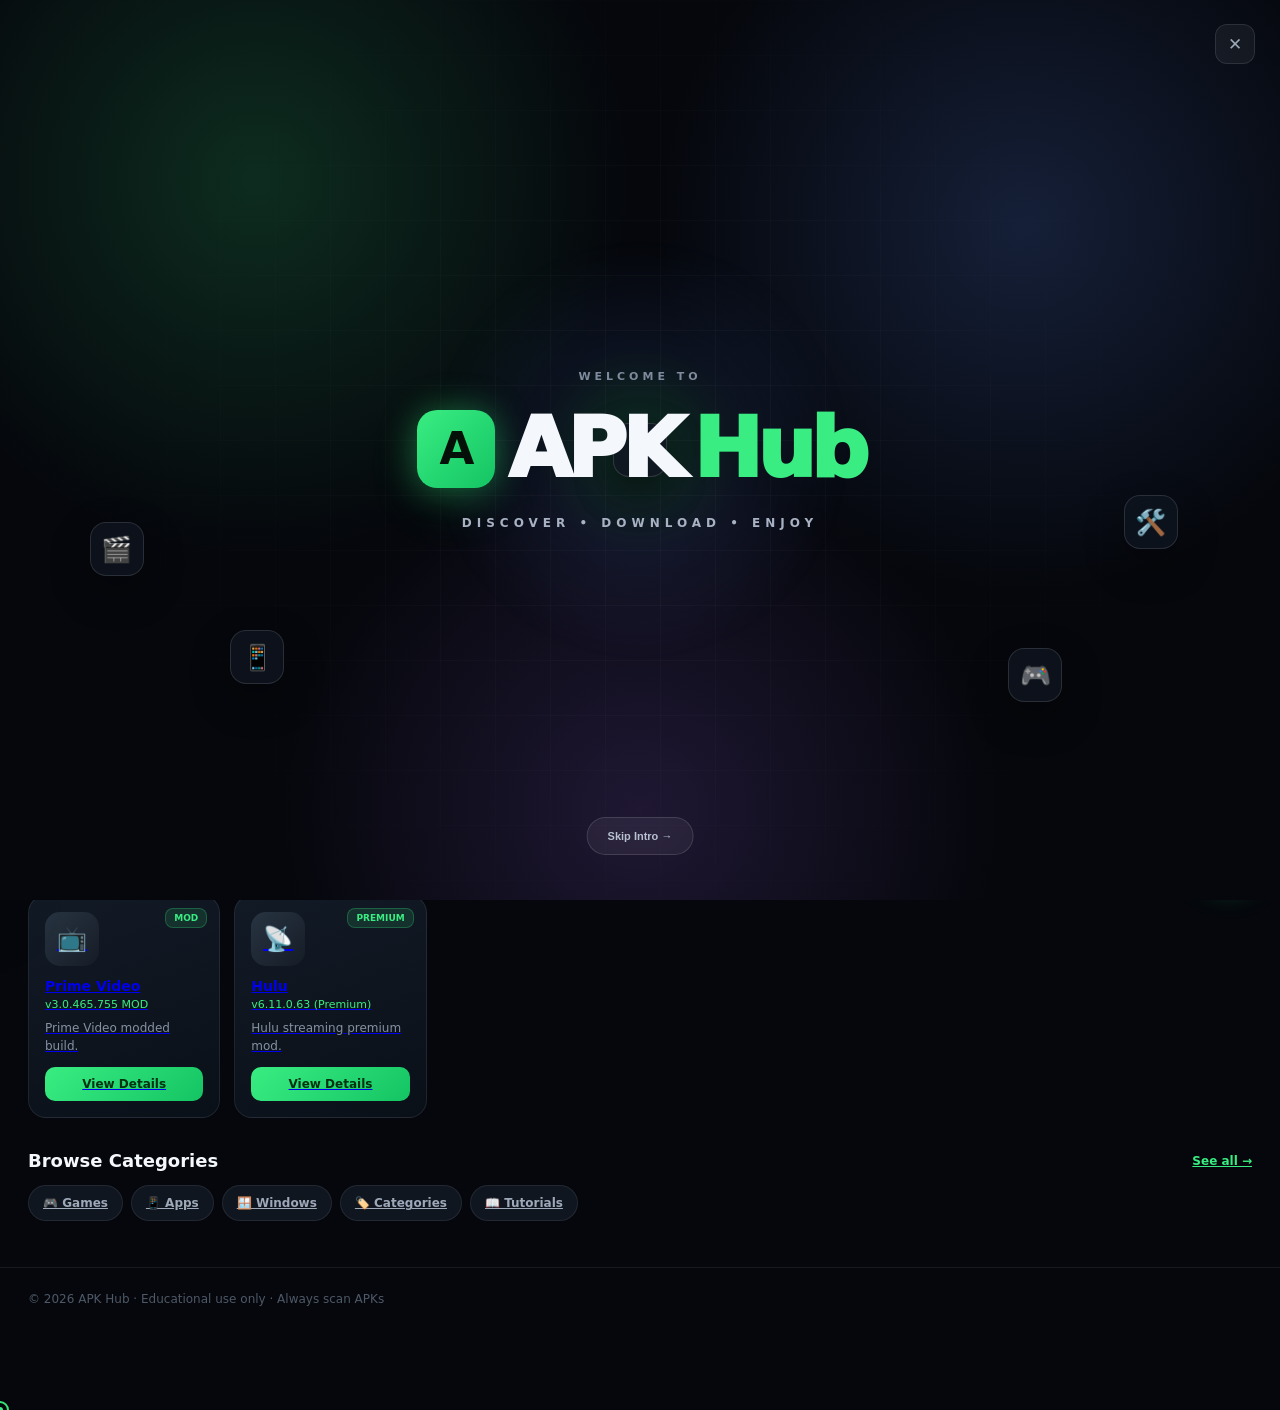
<file: index.html>
<!DOCTYPE html>
<html lang="en">
<head>
<meta charset="UTF-8">
<meta name="viewport" content="width=device-width, initial-scale=1.0">
<title>APK Hub — Home</title>
<link rel="icon" type="image/svg+xml" href="favicon.svg">
<link rel="stylesheet" href="styles.css?v=9">
<link rel="stylesheet" href="force-drawer.css?v=9">
<style>
.side{position:fixed!important;left:0;top:0;bottom:0;width:min(320px,88vw);height:100vh;z-index:56;
transform:translateX(-110%)!important;transition:transform .5s cubic-bezier(.2,.9,.2,1)!important;}
.side.open{transform:translateX(0)!important;}
.layout{display:block!important;}
</style>
</head>
<body>
<div class="layout full">
  <div id="sideMount"></div>
  <div class="main">
    <div id="navMount"></div>
    <div class="content">
      <div class="hero">
        <div class="badge"><span style="width:7px;height:7px;border-radius:50%;background:#39ed82;display:inline-block;box-shadow:0 0 10px #39ed82"></span> Fresh apps & games weekly</div>
        <h1>Your world of<br><span class="grad">Android Apps</span></h1>
        <p>Premium apps, mods & games — clean UI, fast search, safe download guides, and smart AI help. Built for a desktop-class experience.</p>
        <div class="search"><span class="ic">⌕</span><input id="homeSearch" placeholder="Search apps, games, tools..." oninput="onSearch(this.value)"></div>
      </div>
      <div class="stats">
        <div class="stat"><b id="count">0</b><span>APPS & GAMES</span></div>
        <div class="stat"><b>24/7</b><span>ONLINE</span></div>
        <div class="stat"><b>FREE</b><span>DOWNLOAD</span></div>
      </div>
      <div class="sec-head"><h3>🔥 Trending Now</h3><a href="apps.html" onclick="markNav()">View all →</a></div>
      <div class="grid" id="trend"></div>
      <div class="sec-head" style="margin-top:32px"><h3>Browse Categories</h3><a href="categories.html" onclick="markNav()">See all →</a></div>
      <div class="chips">
        <a class="chip" href="games.html" onclick="markNav()">🎮 Games</a>
        <a class="chip" href="apps.html" onclick="markNav()">📱 Apps</a>
        <a class="chip" href="windows.html" onclick="markNav()">🪟 Windows</a>
        <a class="chip" href="categories.html" onclick="markNav()">🏷️ Categories</a>
        <a class="chip" href="tutorials.html" onclick="markNav()">📖 Tutorials</a>
      </div>
    </div>
    <div class="footer">© 2026 APK Hub · Educational use only · Always scan APKs</div>
  </div>
</div>
<div id="chatMount"></div>
<script src="data.js?v=10"></script>
<script>
document.getElementById('sideMount').innerHTML = sideHTML();
document.getElementById('navMount').innerHTML = navHTML('Home');
document.getElementById('chatMount').innerHTML = chatHTML();
document.getElementById('count').textContent = APPS.length + '+';
document.getElementById('trend').innerHTML = APPS.slice(0,8).map((a,i)=>cardHTML(a,i)).join('');
closeSide();
function onSearch(v){
  if(!v.trim()){document.getElementById('trend').innerHTML=APPS.slice(0,8).map((a,i)=>cardHTML(a,i)).join('');return;}
  const list=searchApps(APPS, v);
  document.getElementById('trend').innerHTML=list.length?list.map((a,i)=>cardHTML(a,i)).join(''):'<p class="muted">Nothing found</p>';
}
</script>
</body>
</html>
</file>
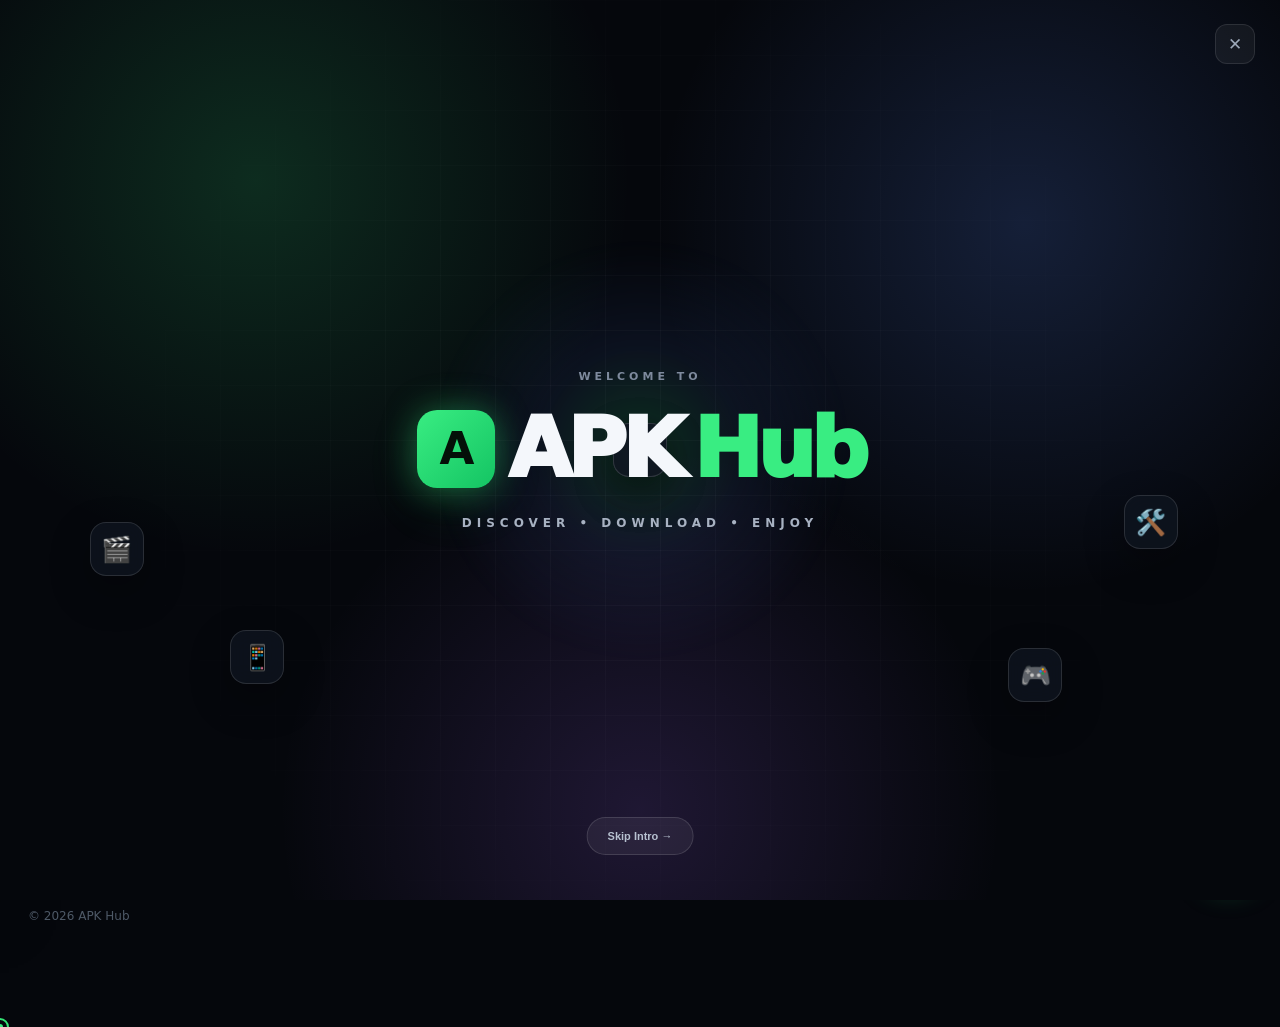
<file: about.html>
<!DOCTYPE html>
<html lang="en">
<head>
<meta charset="UTF-8">
<meta name="viewport" content="width=device-width, initial-scale=1.0">
<title>APK Hub — About</title>
<link rel="stylesheet" href="styles.css">
</head>
<body>
<div class="layout">
  <div id="sideMount"></div>
  <div class="main">
    <div id="navMount"></div>
    <div class="content">
      <h1 style="font-size:34px;margin-bottom:18px">About & Legal</h1>
      <div class="legal"><h3>📄 About</h3><p>APK Hub is a free platform to discover premium Android apps, mods and games. We only provide short links. Use content responsibly.</p></div>
      <div class="legal"><h3>⚠️ Disclaimer</h3><p>All apps/games are for educational purposes. Use at your own risk. Always scan APKs before installing. We are not responsible for any damage or account issues.</p></div>
      <div class="legal"><h3>🔒 Privacy Policy</h3><p>We do not collect personal data on this static website. Ratings are stored only in your browser (localStorage).</p></div>
      <div class="legal contact">
        <h3>📞 Contact / Social</h3>
        <a href="https://discord.gg/PrmCsM5TX" target="_blank">💬 Discord Server</a>
        <a href="https://discordapp.com/users/1211342202442223628" target="_blank">👤 Discord Profile</a>
        <a href="https://www.instagram.com/naseemgame.r?igsh=ZndkenpxYmk2cWpi" target="_blank">📸 Instagram</a>
        <a href="https://www.tiktok.com/@naseemgame_r?_t=ZS-8yeXB5jhgcU&_r=1" target="_blank">🎵 TikTok</a>
        <a href="https://www.facebook.com/share/14JGkxjxDQF/" target="_blank">📘 Facebook</a>
        <a href="https://youtube.com/@naseemgame.r?si=ssVhhnYGD4Wratu1" target="_blank">▶️ YouTube</a>
      </div>
    </div>
    <div class="footer">© 2026 APK Hub</div>
  </div>
</div>
<div id="chatMount"></div>
<script src="data.js?v=10"></script>
<script>
document.getElementById('sideMount').innerHTML=sideHTML();
document.getElementById('navMount').innerHTML=navHTML('About');
document.getElementById('chatMount').innerHTML=chatHTML();
</script>
</body>
</html>
</file>
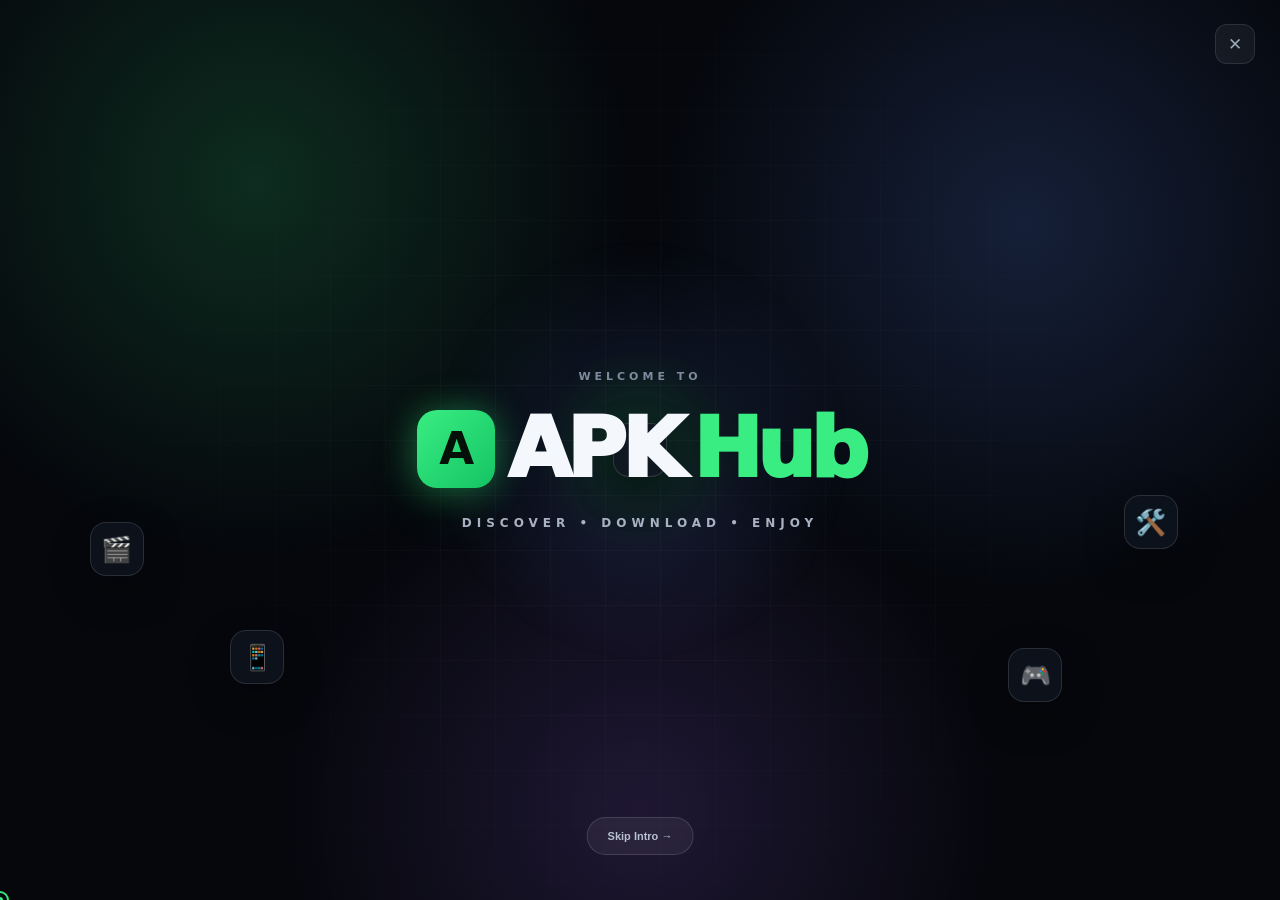
<file: ai-help.html>
<!DOCTYPE html>
<html lang="en">
<head>
<meta charset="UTF-8">
<meta name="viewport" content="width=device-width, initial-scale=1.0">
<title>APK Hub — AI Help</title>
<link rel="icon" type="image/svg+xml" href="favicon.svg">
<link rel="stylesheet" href="styles.css?v=5">
<link rel="stylesheet" href="force-drawer.css?v=5">
</head>
<body>
<div class="layout full">
  <div id="sideMount"></div>
  <div class="main">
    <div id="navMount"></div>
    <div class="content">
      <h1 style="font-size:34px;margin-bottom:8px">AI Help</h1>
      <p style="color:var(--muted);margin-bottom:18px">APK Hub assistant for downloads, installation, and short-link skips.</p>

      <div class="legal">
        <h3>What you can ask</h3>
        <p>• How to download an app<br>
        • How to skip Vplink ads<br>
        • A safe way to install an APK<br>
        • How to allow installs from unknown sources<br>
        • Help with site features</p>
      </div>

      <div class="legal" style="margin-top:14px">
        <h3>How to use it</h3>
        <p>1. Tap the chat button in the bottom-right corner<br>
        2. Type your question<br>
        3. Press Enter or Send for an answer</p>
      </div>

      <div class="legal" style="margin-top:14px">
        <h3>Note</h3>
        <p>The assistant only helps with APK Hub downloads and installation. It will not help with building mods, cracks, or other illegal methods.</p>
      </div>

      <p style="color:var(--muted);margin-top:16px">Use the chat button in the bottom-right corner to start.</p>
    </div>
    <div class="footer">© 2026 APK Hub</div>
  </div>
</div>
<div id="chatMount"></div>
<script src="data.js?v=10"></script>
<script>
document.getElementById('sideMount').innerHTML=sideHTML();
document.getElementById('navMount').innerHTML=navHTML('AI Help');
document.getElementById('chatMount').innerHTML=chatHTML();
</script>
</body>
</html>
</file>
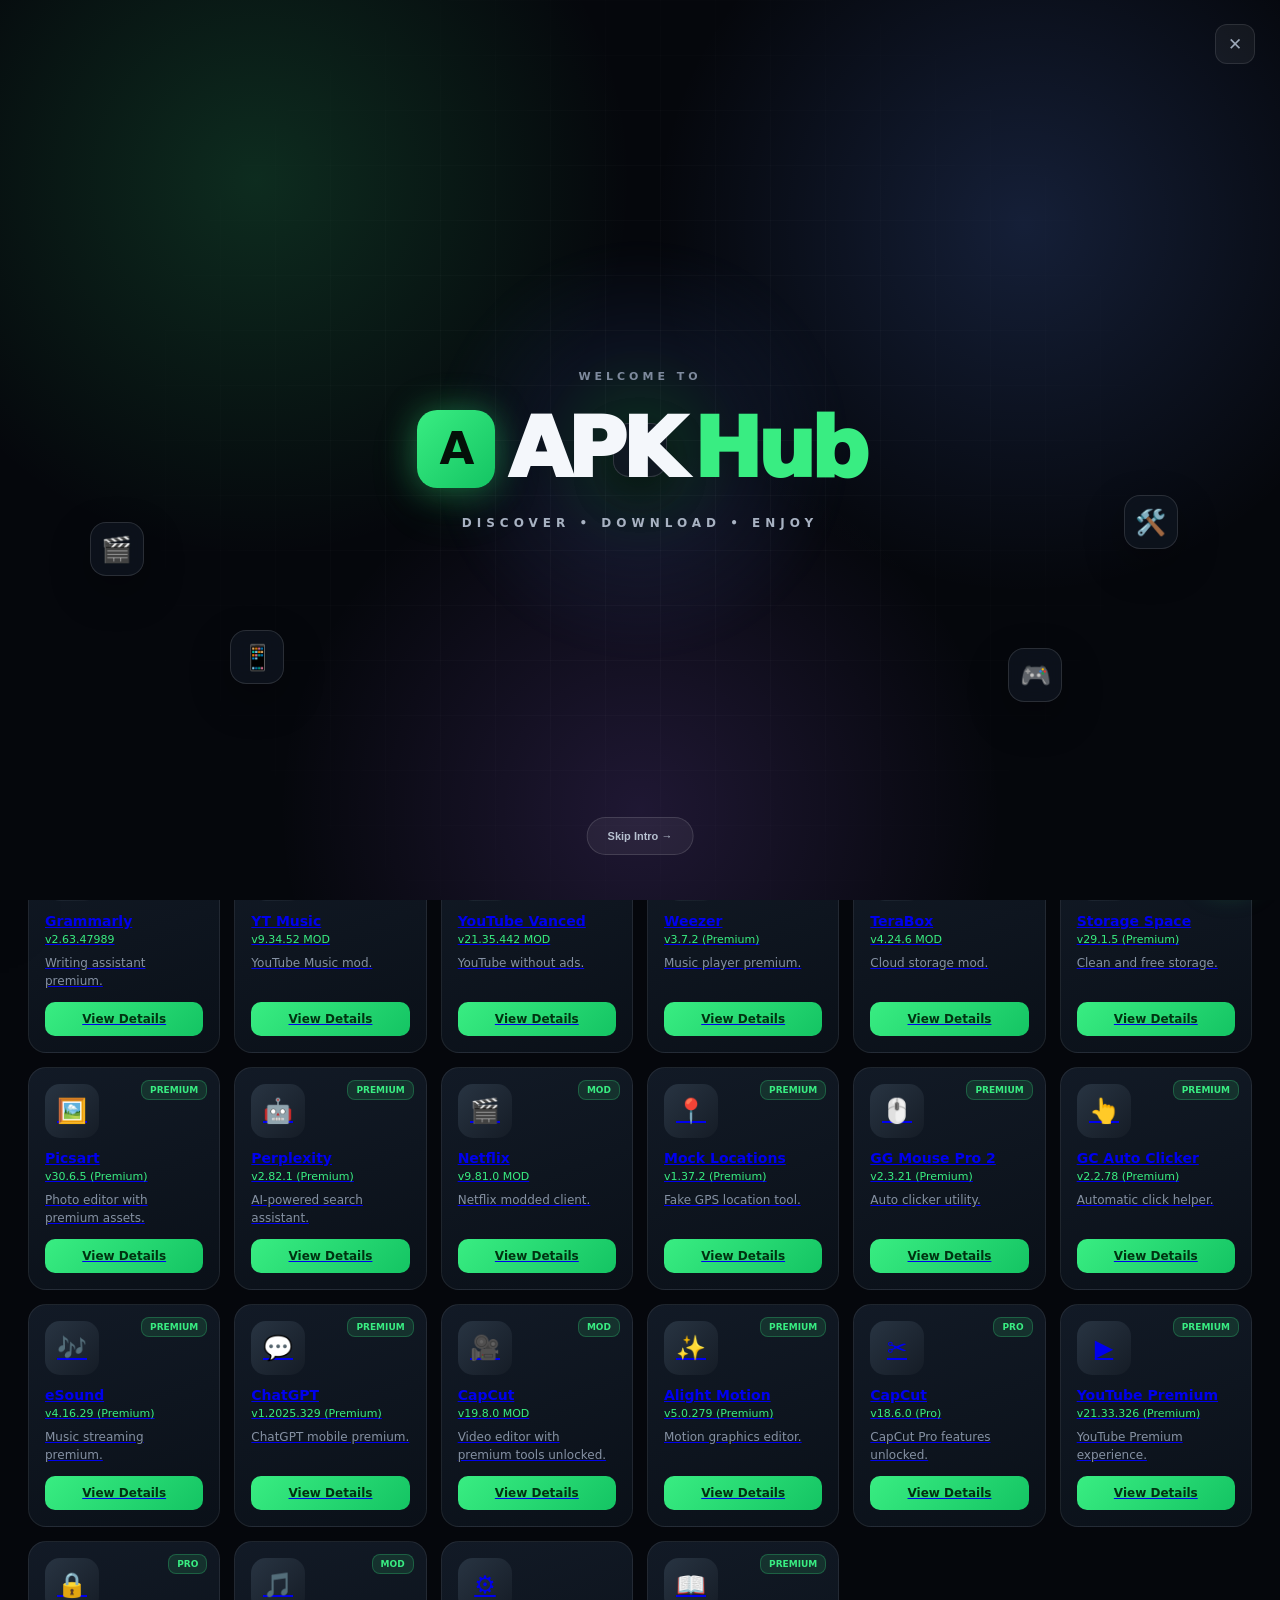
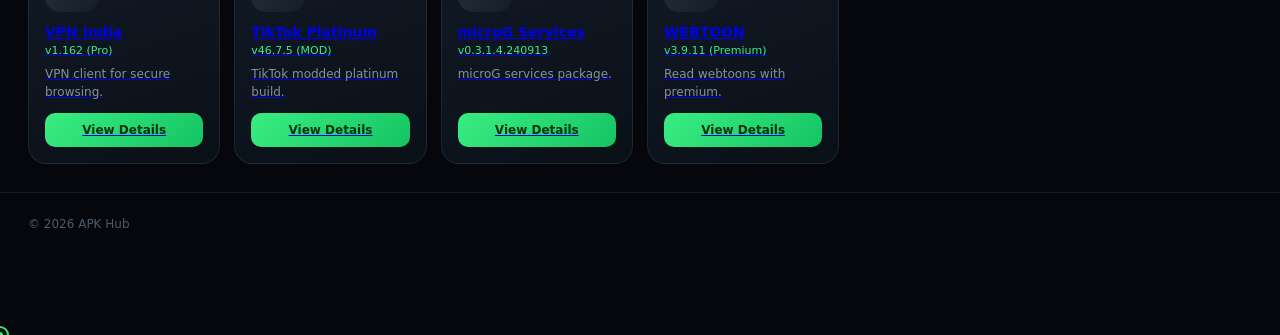
<file: apps.html>
<!DOCTYPE html>
<html lang="en">
<head>
<meta charset="UTF-8">
<meta name="viewport" content="width=device-width, initial-scale=1.0">
<title>APK Hub — Apps</title>
<link rel="stylesheet" href="styles.css">
</head>
<body>
<div class="layout">
  <div id="sideMount"></div>
  <div class="main">
    <div id="navMount"></div>
    <div class="content">
      <h1 class="hero" style="padding-top:8px;font-size:34px;margin-bottom:8px">All Apps</h1>
      <p style="color:var(--muted);margin-bottom:18px">Browse premium apps, tools, editors and more.</p>
      <div class="search"><span class="ic">⌕</span><input id="q" placeholder="Search apps..." oninput="render()"></div>
      <div class="chips" id="chips"></div>
      <div class="grid" id="grid"></div>
    </div>
    <div class="footer">© 2026 APK Hub</div>
  </div>
</div>
<div id="chatMount"></div>
<script src="data.js?v=10"></script>
<script>
document.getElementById('sideMount').innerHTML=sideHTML();
document.getElementById('navMount').innerHTML=navHTML('Apps');
document.getElementById('chatMount').innerHTML=chatHTML();
let filter='all';
const cats=[['all','✨ All'],['video','🎬 Video'],['tools','🛠 Tools'],['music','🎵 Music'],['photo','📷 Photo'],['social','📱 Social']];
document.getElementById('chips').innerHTML=cats.map(([k,l])=>`<button class="chip ${k==='all'?'active':''}" data-k="${k}">${l}</button>`).join('');
document.querySelectorAll('#chips .chip').forEach(c=>c.onclick=()=>{filter=c.dataset.k;document.querySelectorAll('#chips .chip').forEach(x=>x.classList.toggle('active',x===c));render();});
function render(){
  const q=(document.getElementById('q').value||'').trim();
  let base=APPS.filter(a=>a.cat!=='games'&&(filter==='all'||a.cat===filter));
  const list=q?searchApps(base,q):base;
  document.getElementById('grid').innerHTML=list.map((a,i)=>cardHTML(a,i)).join('')||'<p class="muted">Nothing found</p>';
}
render();
</script>
</body>
</html>
</file>
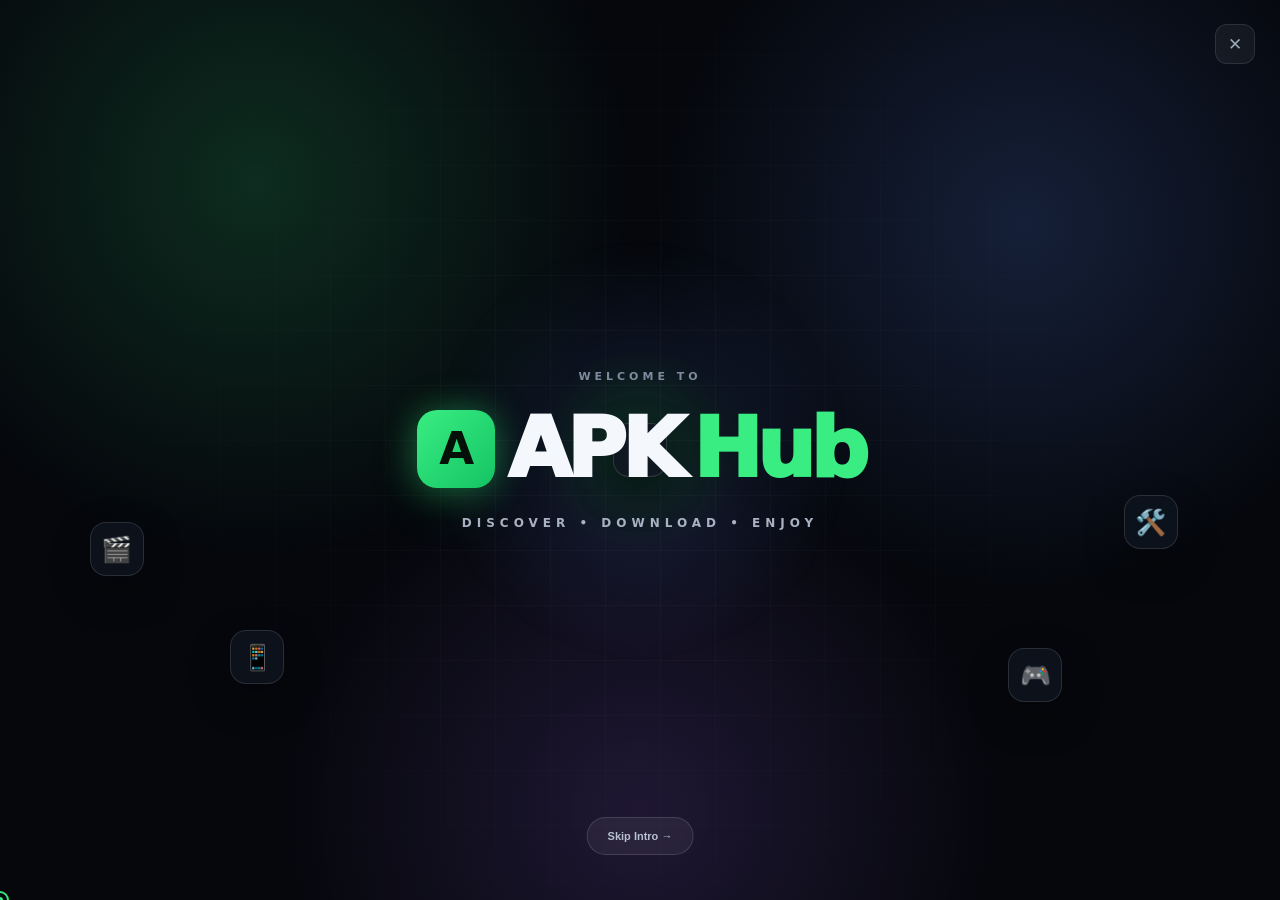
<file: categories.html>
<!DOCTYPE html>
<html lang="en">
<head>
<meta charset="UTF-8">
<meta name="viewport" content="width=device-width, initial-scale=1.0">
<title>APK Hub — Categories</title>
<link rel="stylesheet" href="styles.css">
</head>
<body>
<div class="layout">
  <div id="sideMount"></div>
  <div class="main">
    <div id="navMount"></div>
    <div class="content">
      <h1 style="font-size:34px;margin-bottom:8px">Categories</h1>
      <p style="color:var(--muted);margin-bottom:22px">Pick a category to explore faster.</p>
      <div class="grid" id="grid"></div>
    </div>
    <div class="footer">© 2026 APK Hub</div>
  </div>
</div>
<div id="chatMount"></div>
<script src="data.js?v=10"></script>
<script>
document.getElementById('sideMount').innerHTML=sideHTML();
document.getElementById('navMount').innerHTML=navHTML('Categories');
document.getElementById('chatMount').innerHTML=chatHTML();
const CATS=[
  {key:'games',icon:'🎮',name:'Games',href:'games.html'},
  {key:'video',icon:'🎬',name:'Video',href:'apps.html'},
  {key:'tools',icon:'🛠',name:'Tools',href:'apps.html'},
  {key:'music',icon:'🎵',name:'Music',href:'apps.html'},
  {key:'photo',icon:'📷',name:'Photo',href:'apps.html'},
  {key:'social',icon:'📱',name:'Social',href:'apps.html'}
];
document.getElementById('grid').innerHTML=CATS.map((c,i)=>{
  const n=APPS.filter(a=>a.cat===c.key).length;
  return `<a class="card" href="${c.href}" style="animation-delay:${i*0.05}s;text-align:center">
    <div class="c-icon" style="margin:0 auto 12px;font-size:28px">${c.icon}</div>
    <div class="c-name">${c.name}</div>
    <div class="c-ver">${n} items</div>
  </a>`;
}).join('');
</script>
</body>
</html>
</file>
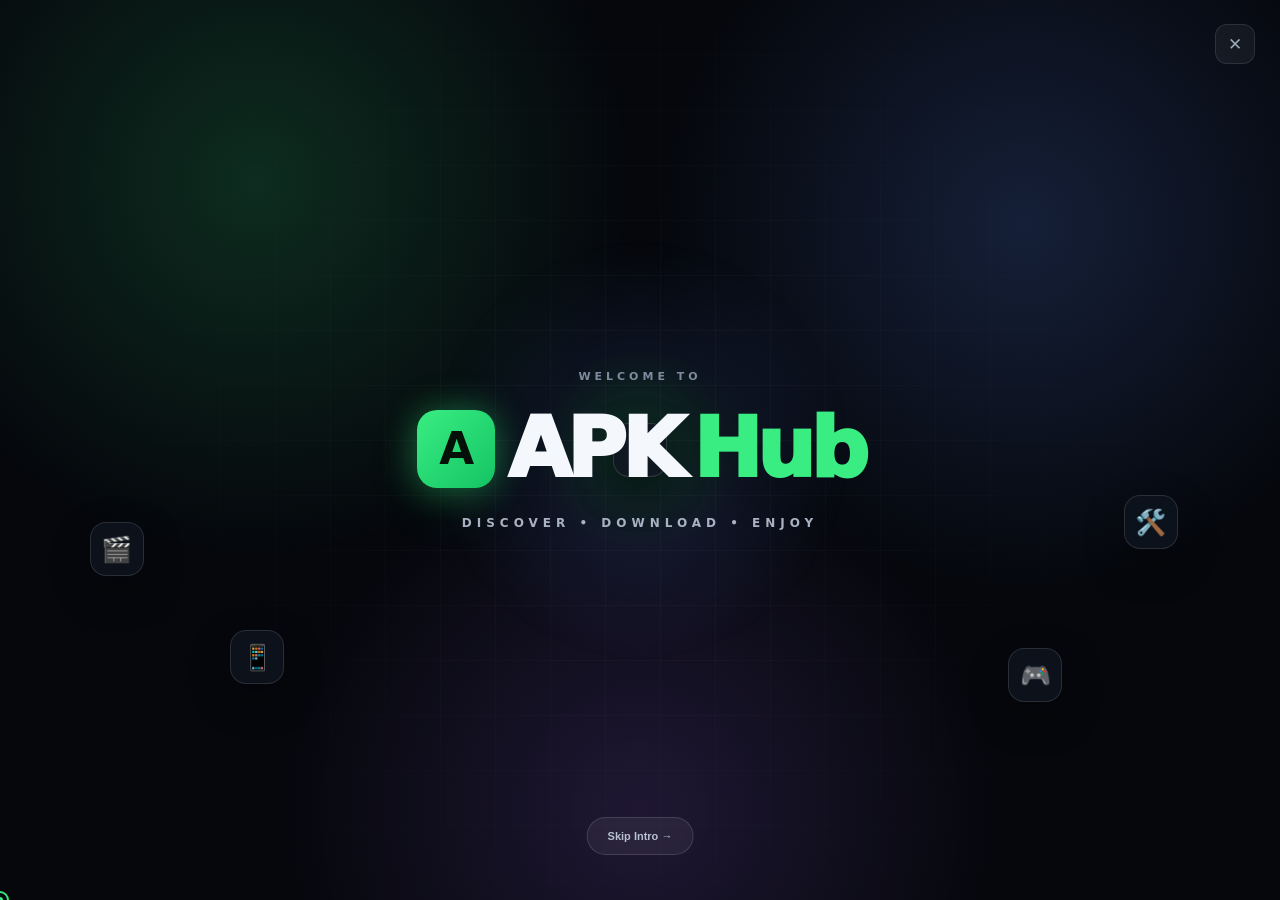
<file: detail.html>
<!DOCTYPE html>
<html lang="en">
<head>
<meta charset="UTF-8">
<meta name="viewport" content="width=device-width, initial-scale=1.0">
<title>APK Hub — Details</title>
<link rel="stylesheet" href="styles.css">
</head>
<body>
<div class="layout">
  <div id="sideMount"></div>
  <div class="main">
    <div id="navMount"></div>
    <div class="content" id="box">Loading...</div>
    <div class="footer">© 2026 APK Hub</div>
  </div>
</div>
<div id="chatMount"></div>
<script src="data.js?v=10"></script>
<script>
document.getElementById('sideMount').innerHTML=sideHTML();
document.getElementById('navMount').innerHTML=navHTML('Apps');
document.getElementById('chatMount').innerHTML=chatHTML();
const id=new URLSearchParams(location.search).get('id');
const a=APPS.find(x=>x.id===id);
if(!a){document.getElementById('box').innerHTML='<p>App not found. <a href="apps.html" style="color:var(--green)">Back to apps</a></p>';}
else{
  const key='rate_'+a.id;
  let user=parseInt(localStorage.getItem(key)||0);
  function stars(){
    let h='';for(let i=1;i<=5;i++)h+=`<span class="${i<=user?'on':''}" onclick="setR(${i})">★</span>`;return h;
  }
  window.setR=function(n){user=n;localStorage.setItem(key,n);document.getElementById('st').innerHTML=stars();};
  document.getElementById('box').innerHTML=`
    <a href="javascript:history.back()" style="color:var(--green);font-size:13px;font-weight:800">← Back</a>
    <div class="detail" style="margin-top:18px">
      <div class="big-icon">${a.icon}</div>
      <div>
        <div style="display:flex;gap:10px;align-items:center;flex-wrap:wrap">
          <h1 style="font-size:32px">${a.name}</h1>
          ${a.badge?`<span class="c-badge" style="position:static">${a.badge}</span>`:''}
        </div>
        <div style="color:var(--green);font-weight:700;margin:6px 0">${a.ver}</div>
        <div class="stars" id="st">${stars()}</div>
        <p style="color:var(--muted);margin:8px 0 4px;font-size:13px">Store rating: ${a.rating} ★ · Category: ${a.cat}</p>
        <p style="color:#c5cedb;line-height:1.7;margin:14px 0 20px;max-width:640px">${a.desc}<br><br>Download via Vplink short link. Skip ads carefully, then install from MediaFire. Always enable install from unknown sources and scan the APK.</p>
        <button class="c-btn" style="display:inline-block;width:auto;padding:14px 22px;font-size:14px" onclick="window.open('${a.link}','_blank')">↓ Download Now</button>
      </div>
    </div>`;
}
</script>
</body>
</html>
</file>
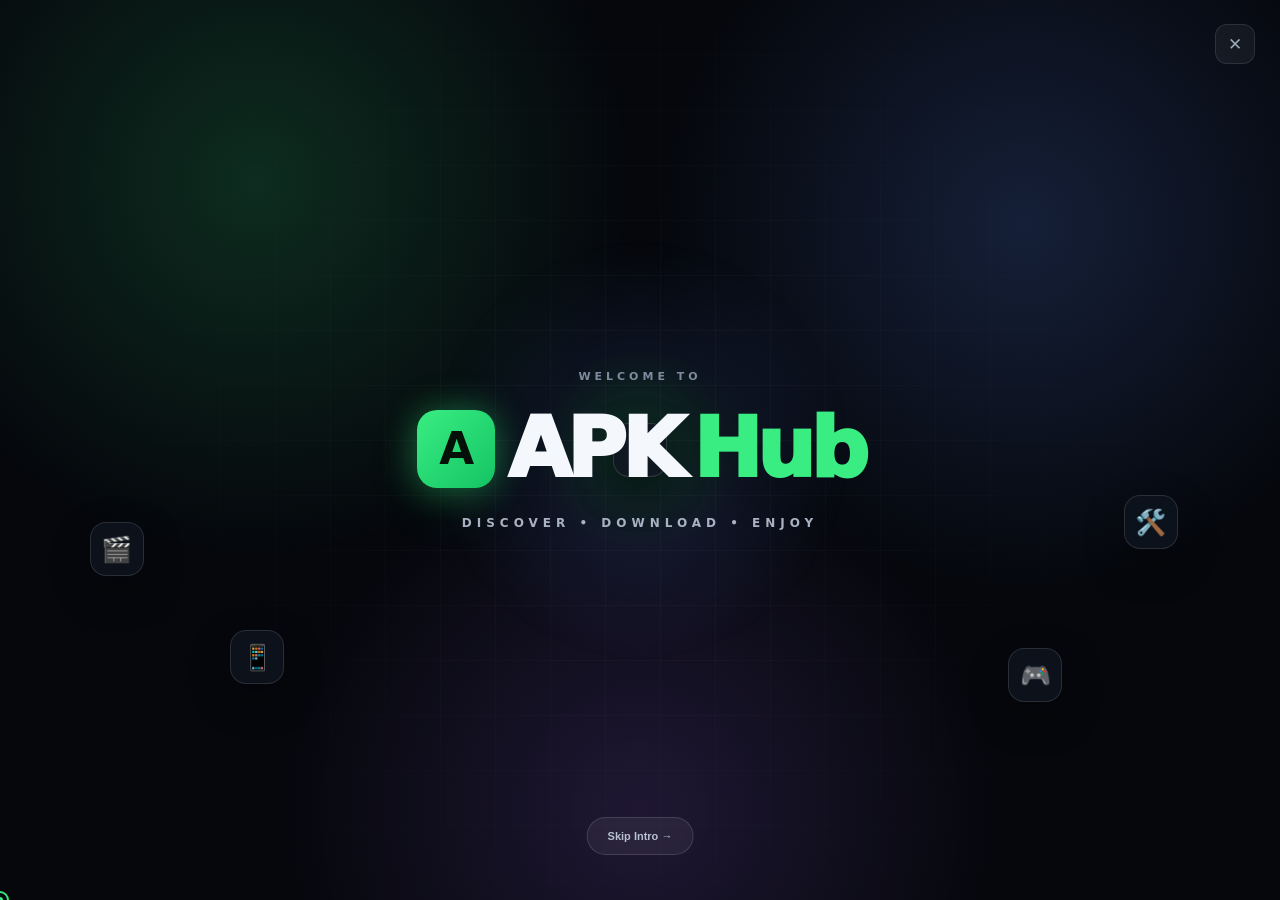
<file: games.html>
<!DOCTYPE html>
<html lang="en">
<head>
<meta charset="UTF-8">
<meta name="viewport" content="width=device-width, initial-scale=1.0">
<title>APK Hub — Games</title>
<link rel="stylesheet" href="styles.css">
</head>
<body>
<div class="layout">
  <div id="sideMount"></div>
  <div class="main">
    <div id="navMount"></div>
    <div class="content">
      <h1 style="font-size:34px;margin-bottom:8px">🎮 Games</h1>
      <p style="color:var(--muted);margin-bottom:18px">Modded games ready to play.</p>
      <div class="grid" id="grid"></div>
    </div>
    <div class="footer">© 2026 APK Hub</div>
  </div>
</div>
<div id="chatMount"></div>
<script src="data.js?v=10"></script>
<script>
document.getElementById('sideMount').innerHTML=sideHTML();
document.getElementById('navMount').innerHTML=navHTML('Games');
document.getElementById('chatMount').innerHTML=chatHTML();
document.getElementById('grid').innerHTML=APPS.filter(a=>a.cat==='games').map((a,i)=>cardHTML(a,i)).join('');
</script>
</body>
</html>
</file>
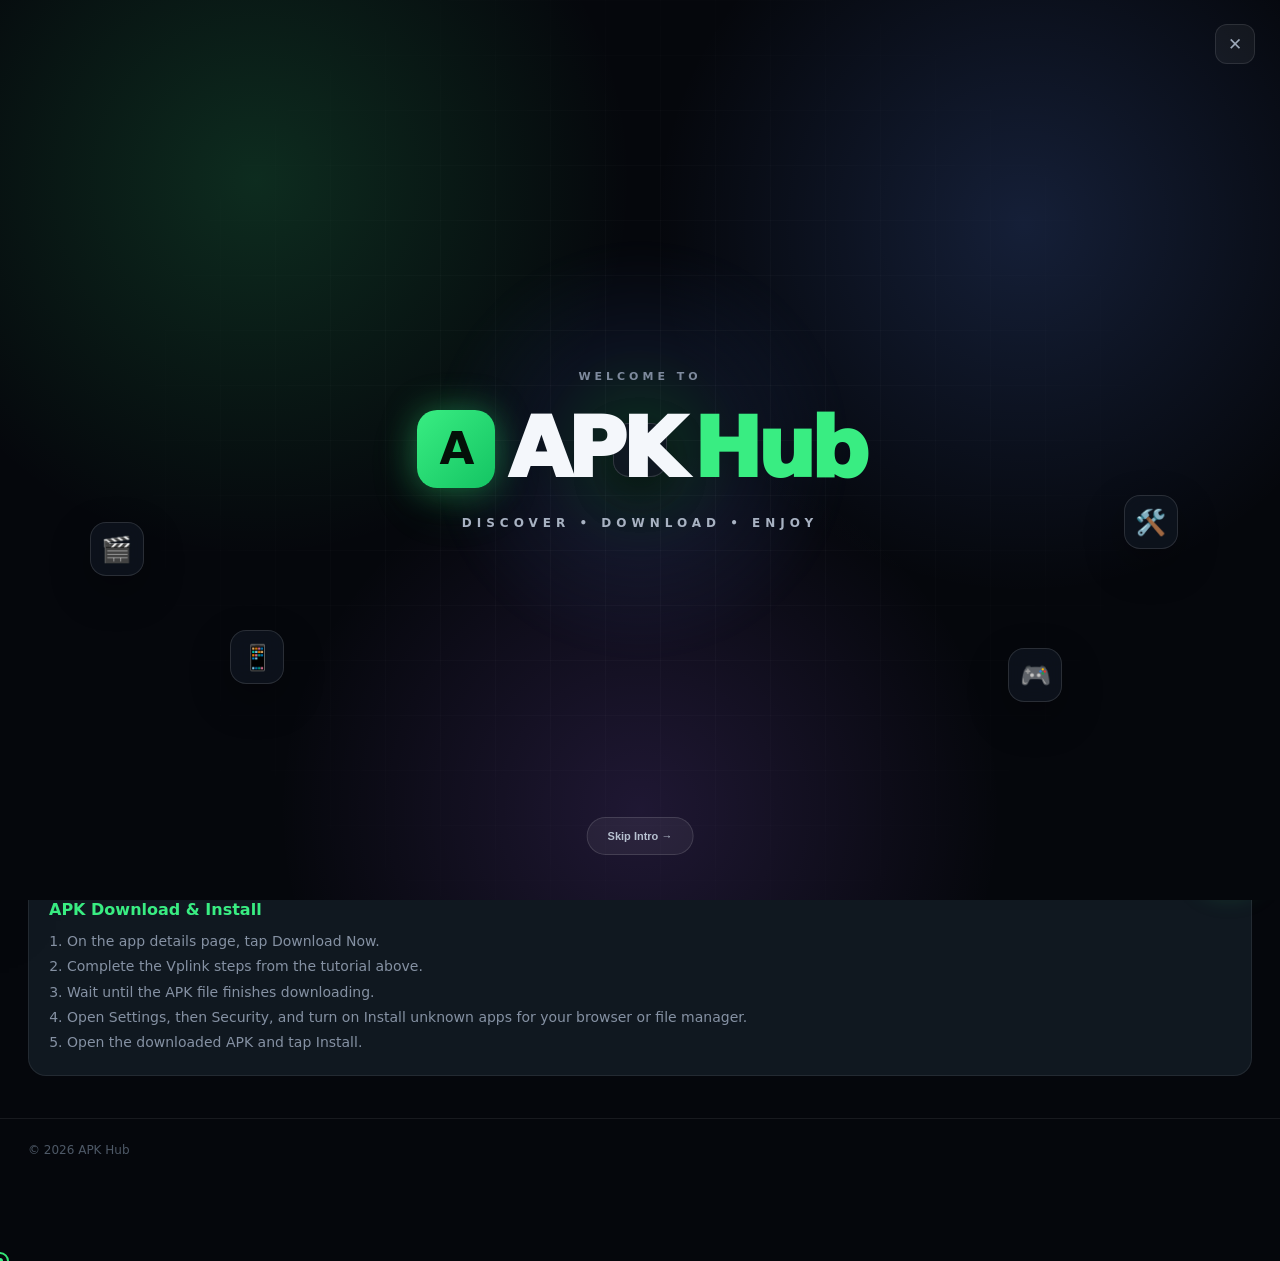
<file: tutorials.html>
<!DOCTYPE html>
<html lang="en">
<head>
<meta charset="UTF-8">
<meta name="viewport" content="width=device-width, initial-scale=1.0">
<title>APK Hub — Tutorials</title>
<link rel="stylesheet" href="styles.css">
</head>
<body>
<div class="layout">
  <div id="sideMount"></div>
  <div class="main">
    <div id="navMount"></div>
    <div class="content">
      <h1 style="font-size:34px;margin-bottom:18px">Tutorials</h1>
      <div class="tut">
        <h3>Link Skip Tutorial (Vplink Ads)</h3>
        <p style="color:var(--muted);margin:0 0 14px">Watch the full walkthrough, then follow the steps below.</p>
        <video controls playsinline preload="metadata" poster="" style="width:100%;max-width:860px;border-radius:16px;background:#000;border:1px solid rgba(255,255,255,.08);margin-bottom:16px">
          <source src="vplink-skip.mp4" type="video/mp4">
          Your browser does not support video playback.
        </video>
        <ol>
          <li>Tap Download. A Vplink page will open.</li>
          <li>Find the Skip or Continue button.</li>
          <li>If a timer is shown, wait 5–10 seconds. Do not click random ads.</li>
          <li>Close any popup with the X or Close button.</li>
          <li>On the final page, tap Download or Get Link.</li>
          <li>The APK will download from MediaFire.</li>
        </ol>
      </div>
      <div class="tut">
        <h3>APK Download & Install</h3>
        <ol>
          <li>On the app details page, tap Download Now.</li>
          <li>Complete the Vplink steps from the tutorial above.</li>
          <li>Wait until the APK file finishes downloading.</li>
          <li>Open Settings, then Security, and turn on Install unknown apps for your browser or file manager.</li>
          <li>Open the downloaded APK and tap Install.</li>
        </ol>
      </div>
    </div>
    <div class="footer">© 2026 APK Hub</div>
  </div>
</div>
<div id="chatMount"></div>
<script src="data.js?v=10"></script>
<script>
document.getElementById('sideMount').innerHTML=sideHTML();
document.getElementById('navMount').innerHTML=navHTML('Tutorials');
document.getElementById('chatMount').innerHTML=chatHTML();
</script>
</body>
</html>
</file>
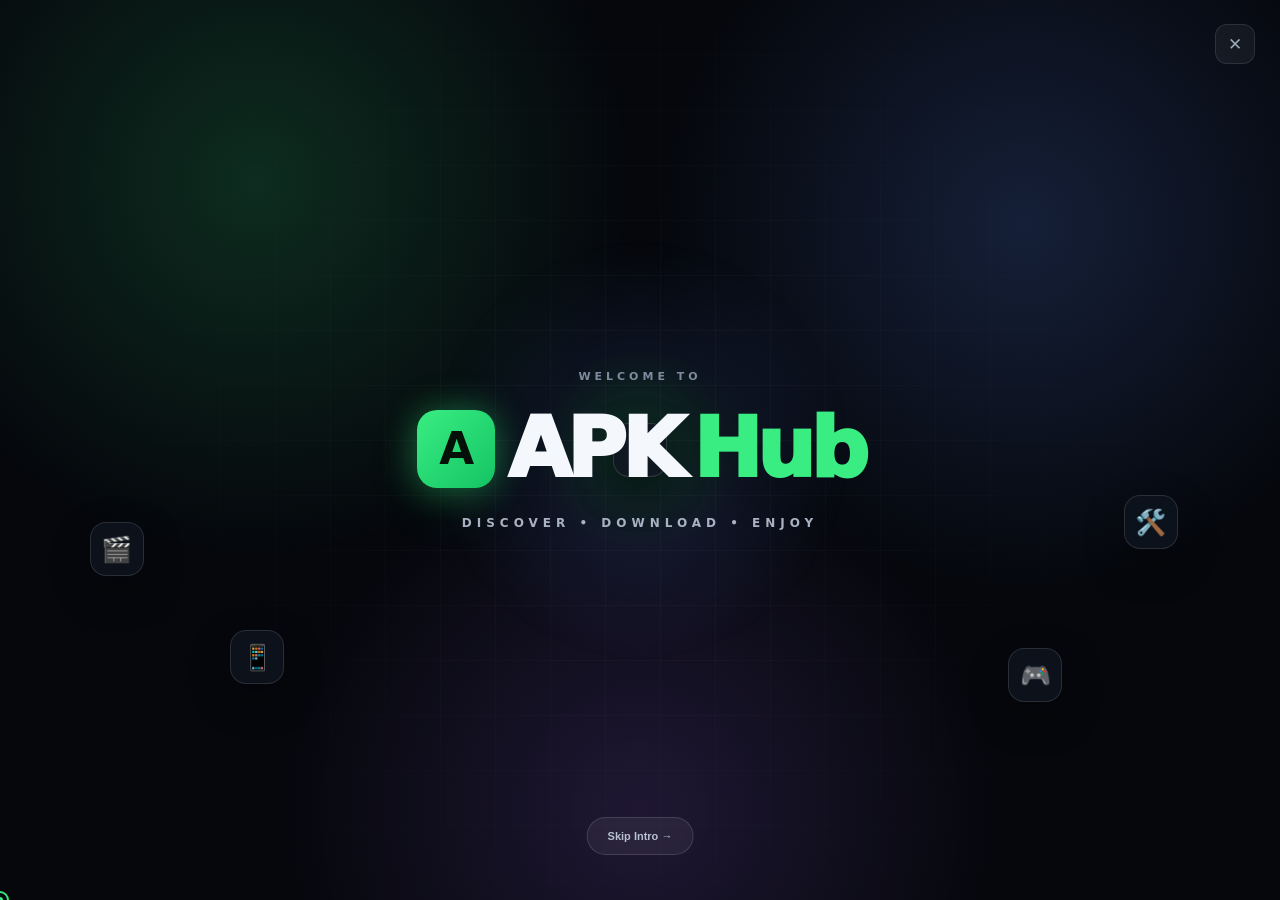
<file: windows.html>
<!DOCTYPE html>
<html lang="en">
<head>
<meta charset="UTF-8">
<meta name="viewport" content="width=device-width, initial-scale=1.0">
<title>APK Hub — Windows</title>
<link rel="icon" type="image/svg+xml" href="favicon.svg">
<link rel="stylesheet" href="styles.css?v=9">
<link rel="stylesheet" href="force-drawer.css?v=9">
</head>
<body>
<div class="layout full">
  <div id="sideMount"></div>
  <div class="main">
    <div id="navMount"></div>
    <div class="content">
      <h1 style="font-size:34px;margin-bottom:8px">🪟 Windows</h1>
      <p style="color:var(--muted);margin-bottom:22px">Windows softwares & games — more items coming soon.</p>

      <div class="chips" id="chips">
        <button class="chip active" data-k="all">✨ All</button>
        <button class="chip" data-k="win-soft">🛠 Windows Softwares</button>
        <button class="chip" data-k="win-games">🎮 Windows Games</button>
      </div>

      <div class="grid" id="grid"></div>
    </div>
    <div class="footer">© 2026 APK Hub</div>
  </div>
</div>
<div id="chatMount"></div>
<script src="data.js?v=10"></script>
<script>
document.getElementById('sideMount').innerHTML=sideHTML();
document.getElementById('navMount').innerHTML=navHTML('Windows');
document.getElementById('chatMount').innerHTML=chatHTML();

const WIN_ITEMS = [
  {id:'win-chrome',name:'Google Chrome',ver:'Latest',desc:'Fast and secure browser for Windows.',cat:'win-soft',icon:'🌐',badge:'SOFT',link:'#',rating:4.8},
  {id:'win-vlc',name:'VLC Media Player',ver:'3.x',desc:'Play any video or audio format.',cat:'win-soft',icon:'🎬',badge:'SOFT',link:'#',rating:4.9},
  {id:'win-7zip',name:'7-Zip',ver:'23.x',desc:'Free file archiver with high compression.',cat:'win-soft',icon:'📦',badge:'SOFT',link:'#',rating:4.7},
  {id:'win-notepadpp',name:'Notepad++',ver:'8.x',desc:'Powerful text and code editor.',cat:'win-soft',icon:'📝',badge:'SOFT',link:'#',rating:4.8},
  {id:'win-minecraft',name:'Minecraft Java',ver:'Latest',desc:'Block-building sandbox adventure.',cat:'win-games',icon:'⛏️',badge:'GAME',link:'#',rating:4.9},
  {id:'win-gta',name:'GTA San Andreas',ver:'Classic',desc:'Open-world action classic.',cat:'win-games',icon:'🚗',badge:'GAME',link:'#',rating:4.6},
  {id:'win-valorant',name:'Valorant',ver:'Live',desc:'Tactical 5v5 shooter.',cat:'win-games',icon:'🔫',badge:'GAME',link:'#',rating:4.5},
  {id:'win-roblox',name:'Roblox',ver:'Latest',desc:'Play and create endless games.',cat:'win-games',icon:'🧱',badge:'GAME',link:'#',rating:4.4}
];

let filter='all';
document.querySelectorAll('#chips .chip').forEach(c=>c.onclick=()=>{
  filter=c.dataset.k;
  document.querySelectorAll('#chips .chip').forEach(x=>x.classList.toggle('active',x===c));
  render();
});

function winCard(a,i){
  return `<div class="card" style="animation-delay:${(i%12)*0.04}s">
    <span class="c-badge">${a.badge}</span>
    <div class="c-icon">${a.icon}</div>
    <div class="c-name">${a.name}</div>
    <div class="c-ver">${a.ver}</div>
    <div class="c-desc">${a.desc}</div>
    <span class="c-btn" style="opacity:.7">Coming Soon</span>
  </div>`;
}
function render(){
  const list=WIN_ITEMS.filter(a=>filter==='all'||a.cat===filter);
  document.getElementById('grid').innerHTML=list.map((a,i)=>winCard(a,i)).join('')||'<p class="muted">Nothing found</p>';
}
render();
</script>
</body>
</html>
</file>
<file: styles.css>
:root{
  --bg:#05070c;--panel:#0b111a;--card:#101820;--border:rgba(255,255,255,.08);
  --text:#f4f7fb;--muted:#8591a3;--green:#39ed82;--green2:#14c463;--blue:#5d8dff;--glow:rgba(57,237,130,.35);
}
*{margin:0;padding:0;box-sizing:border-box;}
html{scroll-behavior:smooth;}
body{font-family:Inter,system-ui,-apple-system,Segoe UI,Roboto,sans-serif;background:var(--bg);color:var(--text);min-height:100vh;overflow-x:hidden;}
@media(pointer:fine){body:not(.touch){cursor:none;}body:not(.touch) a,body:not(.touch) button,body:not(.touch) .chip,body:not(.touch) .card{cursor:none;}}
body::before{content:"";position:fixed;inset:0;pointer-events:none;z-index:0;background:radial-gradient(circle at 12% 18%,rgba(57,237,130,.12),transparent 28%),radial-gradient(circle at 88% 12%,rgba(93,141,255,.1),transparent 30%),radial-gradient(circle at 50% 100%,rgba(166,108,255,.08),transparent 35%);}
.cursor{position:fixed;width:18px;height:18px;border-radius:50%;border:2px solid var(--green);pointer-events:none;z-index:99999;transform:translate(-50%,-50%);transition:width .2s,height .2s,background .2s;mix-blend-mode:difference;}
.cursor.hover{width:42px;height:42px;background:rgba(57,237,130,.15);}
.cursor-dot{position:fixed;width:6px;height:6px;border-radius:50%;background:var(--green);pointer-events:none;z-index:99999;transform:translate(-50%,-50%);}

/* Full width main - drawer is overlay */
.layout{position:relative;z-index:1;display:block;min-height:100vh;}
.layout.full{grid-template-columns:1fr;}

/* Edge hint (desktop) */
.edge-hint{
  position:fixed;left:0;top:50%;transform:translateY(-50%);
  z-index:40;width:22px;height:72px;border-radius:0 12px 12px 0;
  background:linear-gradient(135deg,var(--green),var(--green2));color:#031;
  display:grid;place-items:center;font-size:14px;font-weight:900;
  box-shadow:0 0 20px var(--glow);animation:edgePulse 1.8s ease-in-out infinite;
}
@keyframes edgePulse{50%{box-shadow:0 0 32px rgba(57,237,130,.6);width:26px}}

.side-toggle{
  display:none;position:fixed;left:16px;bottom:22px;z-index:60;
  padding:14px 18px;border-radius:999px;border:none;
  background:linear-gradient(135deg,var(--green),var(--green2));color:#031;
  font-weight:900;font-size:13px;box-shadow:0 10px 28px var(--glow);
  animation:bob 2s ease-in-out infinite;
}
@keyframes bob{50%{transform:translateY(-6px)}}
.side-backdrop{position:fixed;inset:0;z-index:55;background:rgba(0,0,0,.55);backdrop-filter:blur(4px);opacity:0;visibility:hidden;transition:opacity .35s ease,visibility .35s;}
.side-backdrop.show{opacity:1;visibility:visible;}

.side{
  position:fixed;left:0;top:0;bottom:0;width:min(320px,88vw);height:100vh;z-index:56;
  border-right:1px solid var(--border);
  background:linear-gradient(180deg,rgba(12,20,30,.98),rgba(6,10,16,.99));
  padding:28px 22px;overflow-y:auto;
  transform:translateX(-105%);
  transition:transform .5s cubic-bezier(.2,.9,.2,1);
  box-shadow:20px 0 60px rgba(0,0,0,.5);
}
.side.open{transform:translateX(0);}
body.side-open{overflow:hidden;}
.side-top{display:flex;align-items:center;justify-content:space-between;gap:10px;}
.side-close{display:grid;place-items:center;width:36px;height:36px;border-radius:10px;border:1px solid var(--border);background:rgba(255,255,255,.06);color:#fff;font-size:16px;}
.logo{display:flex;align-items:center;gap:10px;font-size:24px;font-weight:900;margin-bottom:28px;}
.logo i{width:42px;height:42px;border-radius:12px;display:grid;place-items:center;background:linear-gradient(135deg,var(--green),var(--green2));color:#031;font-style:normal;font-weight:900;box-shadow:0 0 24px var(--glow);animation:pulseGlow 2.4s ease-in-out infinite;}
@keyframes pulseGlow{50%{box-shadow:0 0 36px rgba(57,237,130,.55);transform:scale(1.04)}}
.logo span{color:var(--green);}
.side h2{font-size:13px;letter-spacing:1.5px;text-transform:uppercase;color:var(--muted);margin-bottom:14px;}
.platform{display:flex;align-items:center;gap:12px;padding:14px;border-radius:14px;border:1px solid var(--border);background:rgba(255,255,255,.03);margin-bottom:10px;transition:transform .25s,border-color .25s,background .25s;}
.platform:hover{transform:translateX(6px);border-color:rgba(57,237,130,.35);background:rgba(57,237,130,.06);}
.platform .pi{font-size:22px;width:40px;text-align:center;}
.platform b{display:block;font-size:14px;}
.platform small{color:var(--muted);font-size:11px;}
.platform.active{border-color:rgba(57,237,130,.45);background:rgba(57,237,130,.08);}
.platform.soon{opacity:.55;}
.dl-main{display:block;text-align:center;width:100%;margin-top:22px;padding:16px;border:none;border-radius:14px;background:linear-gradient(135deg,var(--green),var(--green2));color:#031;font-weight:900;font-size:14px;position:relative;overflow:hidden;}
.dl-main::after{content:"";position:absolute;inset:0;background:linear-gradient(90deg,transparent,rgba(255,255,255,.35),transparent);transform:translateX(-120%);animation:shine 2.8s infinite;}
@keyframes shine{60%{transform:translateX(120%)}100%{transform:translateX(120%)}}
.dl-main:hover{filter:brightness(1.08);}
.side-note{margin-top:14px;color:var(--muted);font-size:12px;line-height:1.6;}

@media(max-width:980px){
  .edge-hint{display:none;}
  .side-toggle{display:inline-flex;align-items:center;gap:6px;}
}

.main{padding:0 0 80px;}
.topnav{display:flex;align-items:center;justify-content:space-between;gap:16px;padding:18px 28px;border-bottom:1px solid var(--border);backdrop-filter:blur(12px);position:sticky;top:0;z-index:20;background:rgba(5,7,12,.82);}
.nav-links{display:flex;flex-wrap:wrap;gap:6px;}
.nav-links a{padding:10px 14px;border-radius:999px;color:var(--muted);font-size:12px;font-weight:800;border:1px solid transparent;transition:all .25s;}
.nav-links a:hover,.nav-links a.active{color:#031;background:var(--green);border-color:var(--green);box-shadow:0 0 18px var(--glow);transform:translateY(-2px);}
.content{padding:28px;}
.hero{padding:20px 0 10px;}
.badge{display:inline-flex;align-items:center;gap:8px;padding:8px 14px;border-radius:999px;background:rgba(57,237,130,.1);border:1px solid rgba(57,237,130,.25);color:var(--green);font-size:11px;font-weight:800;margin-bottom:16px;}
.hero h1{font-size:clamp(36px,5vw,58px);line-height:1.05;letter-spacing:-1.5px;margin-bottom:12px;}
.grad{background:linear-gradient(90deg,var(--green),#8affb8,var(--blue));-webkit-background-clip:text;background-clip:text;color:transparent;}
.hero p{color:var(--muted);max-width:560px;line-height:1.7;margin-bottom:22px;}
.search{position:relative;max-width:520px;margin-bottom:28px;}
.search input{width:100%;height:52px;padding:0 18px 0 46px;border-radius:14px;border:1px solid var(--border);background:rgba(16,24,34,.9);color:#fff;outline:none;}
.search input:focus{border-color:rgba(57,237,130,.4);box-shadow:0 0 0 3px rgba(57,237,130,.12);}
.search .ic{position:absolute;left:16px;top:50%;transform:translateY(-50%);color:#6c7889;}
.stats{display:grid;grid-template-columns:repeat(3,minmax(0,1fr));gap:12px;margin-bottom:28px;}
.stat{padding:18px;border-radius:16px;border:1px solid var(--border);background:rgba(16,22,32,.7);text-align:center;}
.stat b{display:block;font-size:22px;}.stat span{color:var(--muted);font-size:11px;}
.sec-head{display:flex;justify-content:space-between;align-items:center;margin:10px 0 14px;}
.sec-head h3{font-size:18px;}.sec-head a{color:var(--green);font-size:12px;font-weight:800;}
.grid{display:grid;grid-template-columns:repeat(auto-fill,minmax(180px,1fr));gap:14px;}
.card{position:relative;padding:16px;border-radius:18px;border:1px solid var(--border);background:linear-gradient(160deg,#121a26,#0a1018);transition:transform .3s cubic-bezier(.2,.8,.2,1),border-color .3s,box-shadow .3s;animation:fadeUp .5s ease both;}
.card:hover{transform:translateY(-8px) scale(1.02);border-color:rgba(57,237,130,.35);box-shadow:0 18px 40px rgba(0,0,0,.35),0 0 24px rgba(57,237,130,.12);}
@keyframes fadeUp{from{opacity:0;transform:translateY(18px)}to{opacity:1;transform:none}}
.c-icon{width:54px;height:54px;border-radius:15px;display:grid;place-items:center;font-size:24px;background:linear-gradient(135deg,#283442,#151c26);margin-bottom:12px;transition:transform .35s;}
.card:hover .c-icon{transform:rotate(-6deg) scale(1.08);}
.c-name{font-size:14px;font-weight:800;}.c-ver{color:var(--green);font-size:11px;margin:4px 0 8px;}
.c-desc{color:var(--muted);font-size:12px;line-height:1.5;min-height:36px;margin-bottom:12px;}
.c-badge{position:absolute;top:12px;right:12px;padding:4px 8px;border-radius:8px;background:rgba(57,237,130,.12);border:1px solid rgba(57,237,130,.25);color:var(--green);font-size:9px;font-weight:900;}
.c-btn{display:block;text-align:center;width:100%;padding:10px;border-radius:10px;border:none;background:linear-gradient(135deg,var(--green),var(--green2));color:#031;font-weight:900;font-size:12px;}
.chips{display:flex;flex-wrap:wrap;gap:8px;margin-bottom:18px;}
.chip{padding:10px 14px;border-radius:999px;border:1px solid var(--border);background:#101620;color:#9da8b8;font-size:12px;font-weight:800;transition:all .2s;}
.chip:hover,.chip.active{background:var(--green);color:#031;border-color:var(--green);}
.tut,.legal{background:var(--card);border:1px solid var(--border);border-radius:18px;padding:20px;margin-bottom:14px;}
.tut h3,.legal h3{color:var(--green);margin-bottom:10px;font-size:16px;}
.tut ol{padding-left:18px;color:var(--muted);line-height:1.8;font-size:14px;}
.legal p{color:var(--muted);line-height:1.7;font-size:14px;}
.contact a{display:flex;align-items:center;gap:10px;padding:12px 14px;border-radius:12px;background:rgba(255,255,255,.04);border:1px solid var(--border);margin-top:8px;font-weight:700;font-size:13px;transition:background .2s,transform .2s;}
.contact a:hover{background:rgba(57,237,130,.12);transform:translateX(4px);}
.detail{display:grid;grid-template-columns:120px 1fr;gap:20px;align-items:start;}
.detail .big-icon{width:120px;height:120px;border-radius:28px;display:grid;place-items:center;font-size:48px;background:linear-gradient(135deg,#283442,#151c26);}
.stars span{color:#ffc857;font-size:20px;margin-right:2px;opacity:.35;}.stars span.on{opacity:1;}
.chat-btn{position:fixed;right:22px;bottom:22px;z-index:50;width:58px;height:58px;border-radius:50%;border:none;background:linear-gradient(135deg,var(--green),var(--green2));color:#031;font-size:24px;box-shadow:0 10px 30px var(--glow);}
.chat-panel{position:fixed;right:22px;bottom:92px;z-index:50;width:340px;max-width:calc(100vw - 32px);height:440px;background:#0f141f;border:1px solid var(--border);border-radius:20px;display:none;flex-direction:column;overflow:hidden;box-shadow:0 20px 50px rgba(0,0,0,.45);}
.chat-panel.open{display:flex;}
.chat-h{padding:14px 16px;background:rgba(57,237,130,.1);border-bottom:1px solid var(--border);font-weight:800;display:flex;justify-content:space-between;}
.chat-m{flex:1;overflow-y:auto;padding:14px;display:flex;flex-direction:column;gap:10px;}
.msg{max-width:85%;padding:10px 13px;border-radius:14px;font-size:13px;line-height:1.45;}
.msg.bot{background:rgba(255,255,255,.07);align-self:flex-start;}
.msg.user{background:linear-gradient(135deg,var(--green),var(--green2));color:#031;align-self:flex-end;}
.chat-i{display:flex;gap:8px;padding:12px;border-top:1px solid var(--border);}
.chat-i input{flex:1;height:42px;border-radius:12px;border:1px solid var(--border);background:rgba(255,255,255,.05);color:#fff;padding:0 12px;outline:none;}
.chat-i button{width:42px;height:42px;border-radius:12px;border:none;background:var(--green);color:#031;font-weight:900;}
.footer{padding:24px 28px;color:#4e5967;font-size:12px;border-top:1px solid var(--border);}

/* Popups */
.popup-overlay{position:fixed;inset:0;z-index:10000;background:rgba(0,0,0,.75);display:none;align-items:center;justify-content:center;padding:20px;}
.popup-overlay.show{display:flex;}
.popup-box{background:#121a27;border:1px solid rgba(255,255,255,.12);border-radius:18px;padding:22px;max-width:380px;width:100%;max-height:80vh;overflow-y:auto;animation:popIn .35s cubic-bezier(.2,.9,.2,1);}
@keyframes popIn{from{opacity:0;transform:scale(.9) translateY(12px)}to{opacity:1;transform:none}}
.popup-box h3{font-size:17px;margin-bottom:12px;color:var(--green);}
.popup-box p,.popup-box li{color:var(--muted);font-size:13px;line-height:1.65;}
.popup-box ol{padding-left:18px;margin:8px 0 14px;}
.popup-btns{display:flex;gap:10px;margin-top:16px;}
.popup-btns button{flex:1;padding:12px;border-radius:12px;font-weight:800;font-size:13px;border:none;}
.btn-ok{background:linear-gradient(135deg,var(--green),var(--green2));color:#031;}
.btn-cancel{background:rgba(255,255,255,.08);color:#fff;border:1px solid var(--border)!important;}

@media(max-width:600px){
  .content{padding:18px;}
  .detail{grid-template-columns:1fr;}
  .chat-btn{bottom:86px;}
}
</file>
<file: force-drawer.css>
.layout{display:block!important;grid-template-columns:none!important;}
#sidePanel.side,.side{
  position:fixed!important;left:0!important;top:0!important;bottom:0!important;
  width:min(320px,88vw)!important;height:100vh!important;z-index:56!important;
  transform:translateX(-110%)!important;
  transition:transform .5s cubic-bezier(.2,.9,.2,1)!important;margin:0!important;
}
#sidePanel.side.open,.side.open{transform:translateX(0)!important;}
.side-toggle{display:inline-flex!important;position:fixed!important;left:14px!important;bottom:22px!important;z-index:60!important;}
.edge-hint{position:fixed!important;left:0!important;top:50%!important;transform:translateY(-50%)!important;z-index:40!important;}
@media(max-width:980px){.edge-hint{display:none!important;}}
@media(min-width:981px){.side-toggle{display:none!important;}}

body.intro-active{overflow:hidden;}

/* ===== INTRO SPLASH ===== */
.intro-screen{
  position:fixed;inset:0;z-index:99999;display:flex;align-items:center;justify-content:center;
  overflow:hidden;
  background:
    radial-gradient(circle at 20% 20%,rgba(57,237,130,.16),transparent 30%),
    radial-gradient(circle at 80% 25%,rgba(93,141,255,.18),transparent 30%),
    radial-gradient(circle at 50% 90%,rgba(166,108,255,.16),transparent 35%),
    #05070c;
  transition:opacity .8s ease,visibility .8s ease;
}
.intro-screen.hide{opacity:0;visibility:hidden;pointer-events:none;}
.intro-grid{
  position:absolute;inset:0;
  background-image:
    linear-gradient(rgba(255,255,255,.035) 1px,transparent 1px),
    linear-gradient(90deg,rgba(255,255,255,.035) 1px,transparent 1px);
  background-size:55px 55px;
  mask-image:radial-gradient(circle at center,black,transparent 75%);
  animation:introGridMove 12s linear infinite;
}
@keyframes introGridMove{to{transform:translateY(55px)}}
.intro-orb{
  position:absolute;top:50%;left:50%;transform:translate(-50%,-50%);
  width:420px;height:420px;border-radius:50%;
  background:radial-gradient(circle,rgba(57,237,130,.18),rgba(93,141,255,.08) 35%,transparent 70%);
  filter:blur(8px);animation:introOrb 5s ease-in-out infinite;
}
@keyframes introOrb{50%{transform:translate(-50%,-50%) scale(1.18);opacity:.7}}
.intro-content{position:relative;z-index:5;text-align:center;}
.intro-small{
  margin-bottom:18px;color:#7e8a9d;font-size:11px;font-weight:800;letter-spacing:4px;text-transform:uppercase;
  opacity:0;animation:introSmall .8s .5s ease forwards;
}
@keyframes introSmall{from{opacity:0;transform:translateY(15px)}to{opacity:1;transform:translateY(0)}}
.intro-logo{
  display:flex;align-items:center;justify-content:center;gap:13px;
  font-size:clamp(45px,8vw,82px);font-weight:950;letter-spacing:-5px;
  opacity:0;transform:scale(.7);
  animation:introLogo 1s .8s cubic-bezier(.2,.8,.2,1) forwards;
}
@keyframes introLogo{70%{transform:scale(1.06)}to{opacity:1;transform:scale(1)}}
.intro-logo-icon{
  width:clamp(55px,7vw,78px);height:clamp(55px,7vw,78px);display:grid;place-items:center;
  border-radius:20px;background:linear-gradient(135deg,#39ed82,#14c463);color:#041008;
  font-size:.55em;letter-spacing:-2px;font-weight:900;
  box-shadow:0 0 35px rgba(57,237,130,.35),0 15px 50px rgba(57,237,130,.15);
}
.intro-logo span{color:#39ed82;}
.intro-tagline{
  margin-top:20px;color:#a8b2c2;font-size:12px;font-weight:800;letter-spacing:5px;
  opacity:0;transform:translateY(15px);animation:introTagline .8s 1.5s ease forwards;
}
@keyframes introTagline{to{opacity:1;transform:translateY(0)}}
.intro-icon{
  position:absolute;z-index:2;width:54px;height:54px;display:grid;place-items:center;
  border:1px solid rgba(255,255,255,.12);border-radius:16px;background:rgba(15,22,32,.75);
  backdrop-filter:blur(12px);font-size:25px;box-shadow:0 15px 40px rgba(0,0,0,.3);
  animation:introFloat 4s ease-in-out infinite;
}
.intro-icon:nth-of-type(1){left:12%;top:25%;}
.intro-icon:nth-of-type(2){right:14%;top:20%;animation-delay:.8s;}
.intro-icon:nth-of-type(3){left:18%;bottom:24%;animation-delay:1.2s;}
.intro-icon:nth-of-type(4){right:17%;bottom:22%;animation-delay:.5s;}
.intro-icon:nth-of-type(5){left:7%;top:58%;animation-delay:1.6s;}
.intro-icon:nth-of-type(6){right:8%;top:55%;animation-delay:1s;}
@keyframes introFloat{50%{transform:translateY(-18px) rotate(6deg)}}
.intro-actions{position:absolute;z-index:10;left:50%;bottom:45px;transform:translateX(-50%);}
.intro-skip{
  padding:12px 20px;border:1px solid rgba(255,255,255,.13);border-radius:30px;
  background:rgba(255,255,255,.06);color:#b7c1d0;cursor:pointer;font-size:11px;font-weight:900;transition:.25s;
}
.intro-skip:hover{color:#fff;border-color:rgba(57,237,130,.4);background:rgba(57,237,130,.09);transform:translateY(-3px);}
.intro-close{
  position:absolute;z-index:20;top:24px;right:25px;width:40px;height:40px;
  border:1px solid rgba(255,255,255,.1);border-radius:12px;background:rgba(255,255,255,.05);
  color:#9ca8b8;cursor:pointer;font-size:17px;transition:.25s;
}
.intro-close:hover{color:#fff;background:rgba(255,255,255,.1);transform:rotate(90deg);}
</file>
